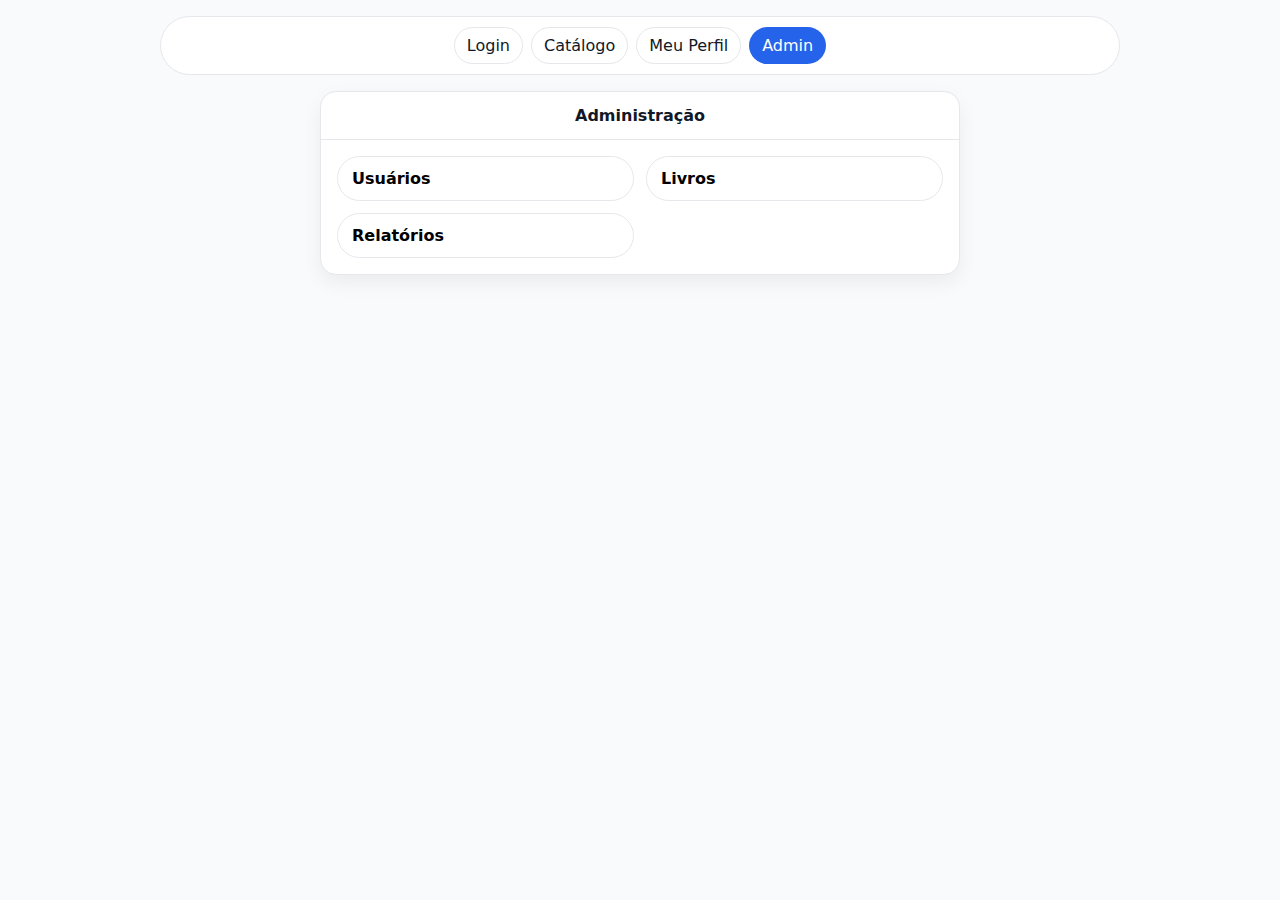
<file: admin/index.html>
<!doctype html>
<html lang="pt-BR">
<head>
  <meta charset="utf-8" />
  <meta name="viewport" content="width=device-width, initial-scale=1" />
  <title>Digiteca — Admin</title>
  <link rel="stylesheet" href="../shared/common.css" />
  <link rel="stylesheet" href="./styles.css" />
</head>
<body>
  <header class="app">
    <a href="../login/index.html" id="nav-login">Login</a>
    <a href="../catalogo/index.html" id="nav-catalogo">Catálogo</a>
    <a href="../perfil/index.html" id="nav-perfil">Meu Perfil</a>
    <a href="../admin/index.html" id="nav-admin">Admin</a>
  </header>
  <div class="container">
    
<section class="card">
  <div class="card__header">Administração</div>
  <div class="card__content">
    <div class="row">
      <a class="btn" href="./usuarios.html">Usuários</a>
      <a class="btn" href="./livros.html">Livros</a>
      <a class="btn" href="./relatorios.html">Relatórios</a>
    </div>
  </div>
</section>

  </div>
  <script src="../shared/common.js"></script>
  <script src="./script.js"></script>
  <script>
    setActive('nav-admin');
  </script>
</body>
</html>
</file>
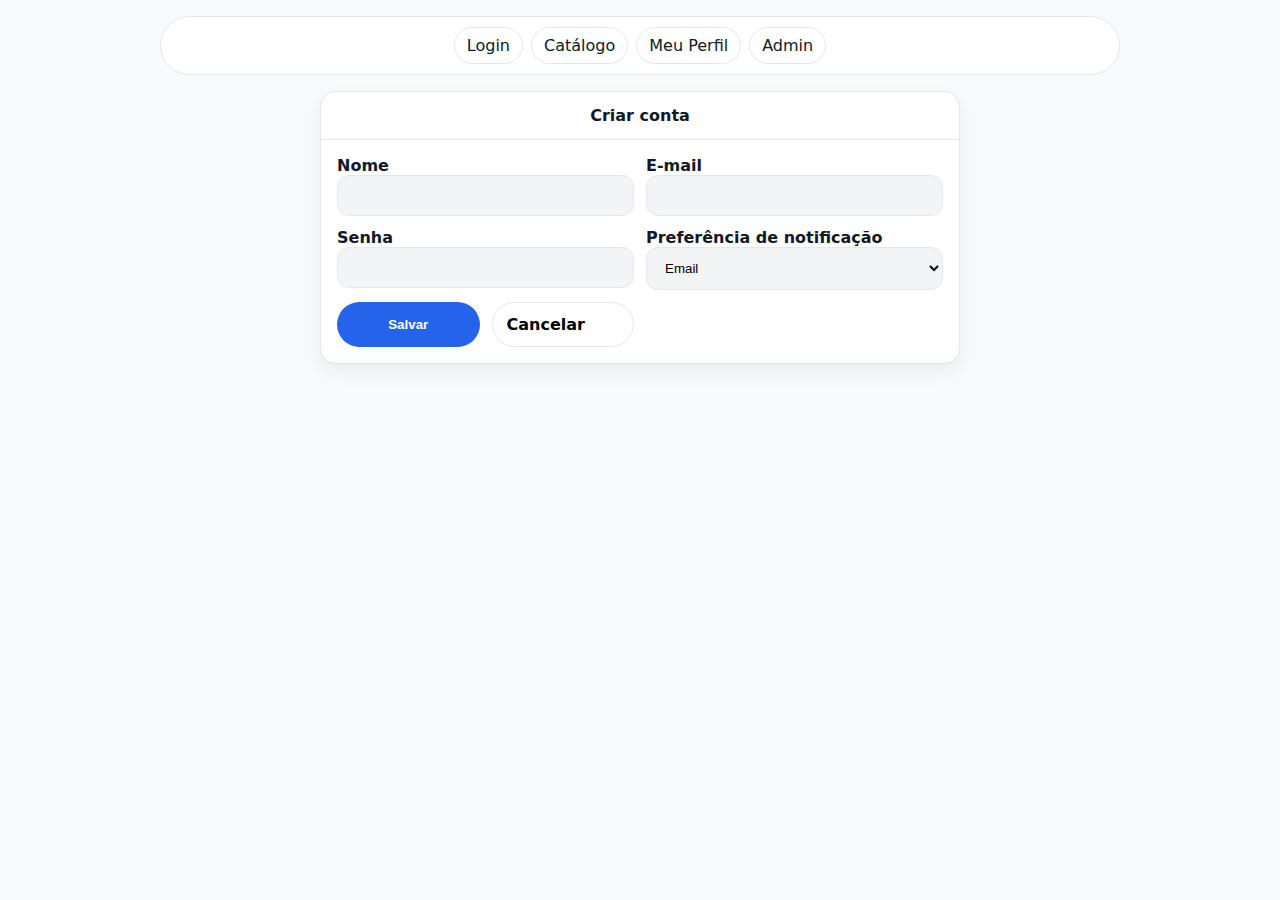
<file: cadastro/index.html>
<!doctype html>
<html lang="pt-BR">
<head>
  <meta charset="utf-8" />
  <meta name="viewport" content="width=device-width, initial-scale=1" />
  <title>Digiteca — Cadastro</title>
  <link rel="stylesheet" href="../shared/common.css" />
  <link rel="stylesheet" href="./styles.css" />
</head>
<body>
  <header class="app">
    <a href="../login/index.html" id="nav-login">Login</a>
    <a href="../catalogo/index.html" id="nav-catalogo">Catálogo</a>
    <a href="../perfil/index.html" id="nav-perfil">Meu Perfil</a>
    <a href="../admin/index.html" id="nav-admin">Admin</a>
  </header>
  <div class="container">
    
<section class="card">
  <div class="card__header">Criar conta</div>
  <div class="card__content row">
    <div><label for="cad-nome">Nome</label><input id="cad-nome" /></div>
    <div><label for="cad-email">E-mail</label><input id="cad-email" type="email" /></div>
    <div><label for="cad-senha">Senha</label><input id="cad-senha" type="password" /></div>
    <div>
      <label for="cad-notif">Preferência de notificação</label>
      <select id="cad-notif"><option>Email</option><option>App</option><option>SMS</option></select>
    </div>
    <div class="row">
      <button class="btn primary" id="btn-criar">Salvar</button>
      <a class="btn ghost" href="../login/index.html">Cancelar</a>
    </div>
    <div id="cad-msg" class="alert hidden"></div>
  </div>
</section>

  </div>
  <script src="../shared/common.js"></script>
  <script src="./script.js"></script>
  <script>
    setActive('nav-cadastro');
  </script>
</body>
</html>
</file>
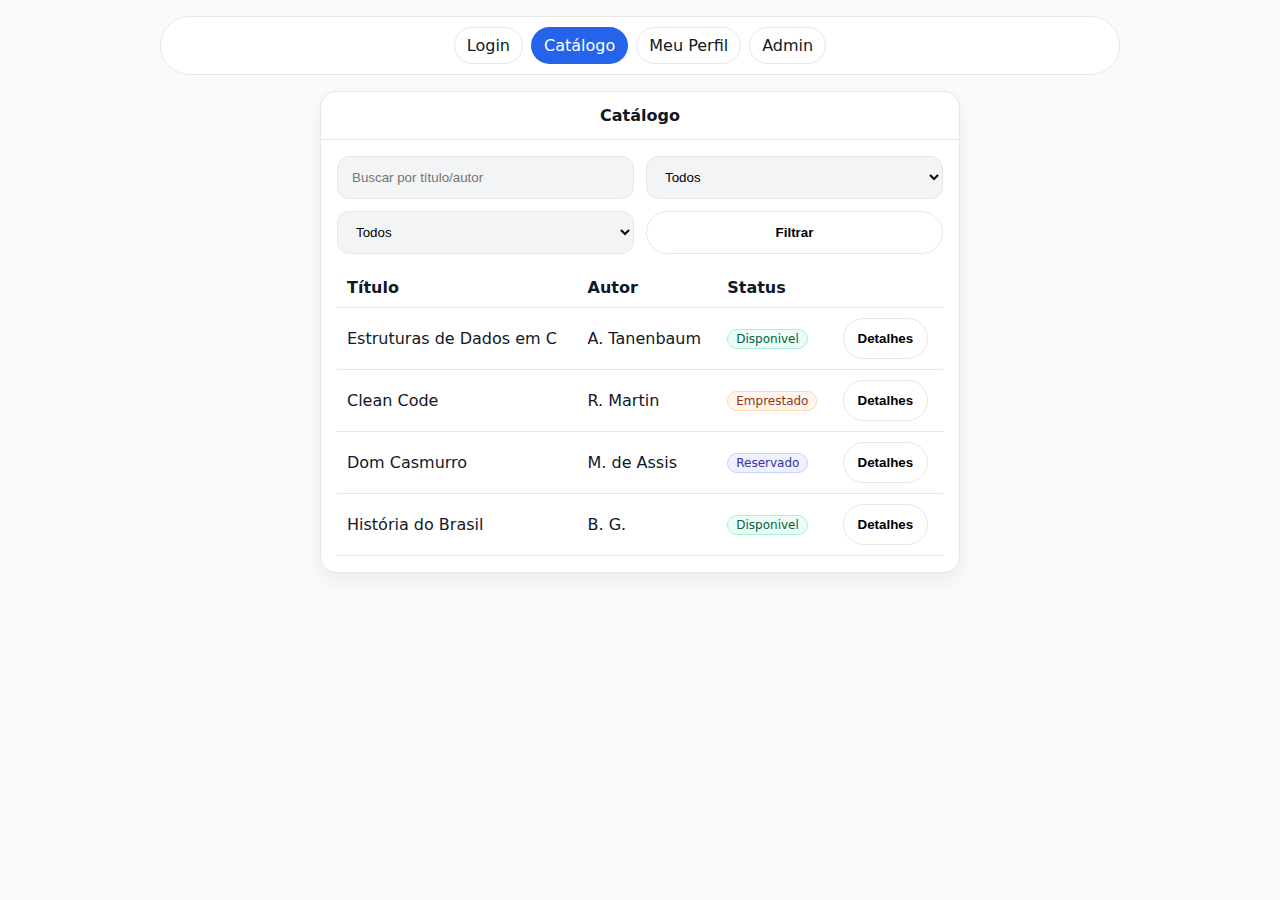
<file: catalogo/index.html>
<!doctype html>
<html lang="pt-BR">
<head>
  <meta charset="utf-8" />
  <meta name="viewport" content="width=device-width, initial-scale=1" />
  <title>Digiteca — Catálogo</title>
  <link rel="stylesheet" href="../shared/common.css" />
  <link rel="stylesheet" href="./styles.css" />
</head>
<body>
  <header class="app">
    <a href="../login/index.html" id="nav-login">Login</a>
    <a href="../catalogo/index.html" id="nav-catalogo">Catálogo</a>
    <a href="../perfil/index.html" id="nav-perfil">Meu Perfil</a>
    <a href="../admin/index.html" id="nav-admin">Admin</a>
  </header>
  <div class="container">
    
<section class="card">
  <div class="card__header">Catálogo</div>
  <div class="card__content">
    <div class="row">
      <input id="busca" placeholder="Buscar por título/autor" />
      <select id="filtro-status">
        <option value="todos">Todos</option>
        <option value="disponivel">Disponível</option>
        <option value="emprestado">Emprestado</option>
        <option value="reservado">Reservado</option>
      </select>
      <select id="filtro-cat"><option>Todos</option><option>Tecnologia</option><option>Literatura</option><option>História</option></select>
      <button class="btn" id="btn-filtrar">Filtrar</button>
    </div>
    <table class="table" aria-label="Lista de livros">
      <thead><tr><th>Título</th><th>Autor</th><th>Status</th><th></th></tr></thead>
      <tbody id="tbody"></tbody>
    </table>
  </div>
</section>

  </div>
  <script src="../shared/common.js"></script>
  <script src="./script.js"></script>
  <script>
    setActive('nav-catalogo');
  </script>
</body>
</html>
</file>
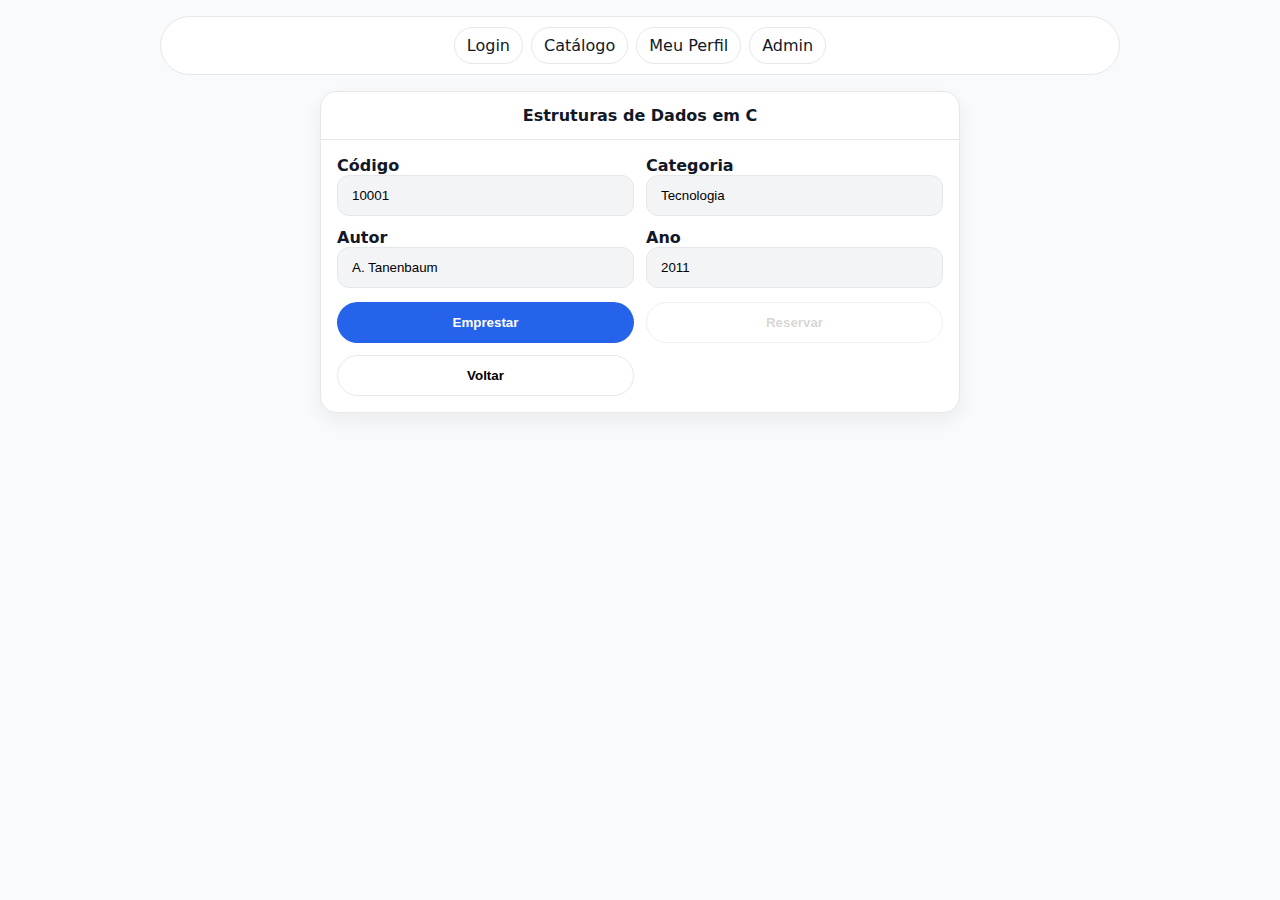
<file: detalhe/index.html>
<!doctype html>
<html lang="pt-BR">
<head>
  <meta charset="utf-8" />
  <meta name="viewport" content="width=device-width, initial-scale=1" />
  <title>Digiteca — Detalhe do Livro</title>
  <link rel="stylesheet" href="../shared/common.css" />
  <link rel="stylesheet" href="./styles.css" />
</head>
<body>
  <header class="app">
    <a href="../login/index.html" id="nav-login">Login</a>
    <a href="../catalogo/index.html" id="nav-catalogo">Catálogo</a>
    <a href="../perfil/index.html" id="nav-perfil">Meu Perfil</a>
    <a href="../admin/index.html" id="nav-admin">Admin</a>
  </header>
  <div class="container">
    
<section class="card">
  <div class="card__header" id="hdr">Detalhe do Livro</div>
  <div class="card__content">
    <div class="row">
      <div><label>Código</label><input id="det-cod" readonly></div>
      <div><label>Categoria</label><input id="det-cat" readonly></div>
      <div><label>Autor</label><input id="det-autor" readonly></div>
      <div><label>Ano</label><input id="det-ano" readonly></div>
    </div>
    <div class="row">
      <button class="btn primary" id="btn-emprestar">Emprestar</button>
      <button class="btn" id="btn-reservar">Reservar</button>
      <button class="btn ghost" onclick="history.back()">Voltar</button>
    </div>
    <div id="msg" class="alert hidden"></div>
  </div>
</section>

  </div>
  <script src="../shared/common.js"></script>
  <script src="./script.js"></script>
  <script>
    setActive('nav-detalhe');
  </script>
</body>
</html>
</file>
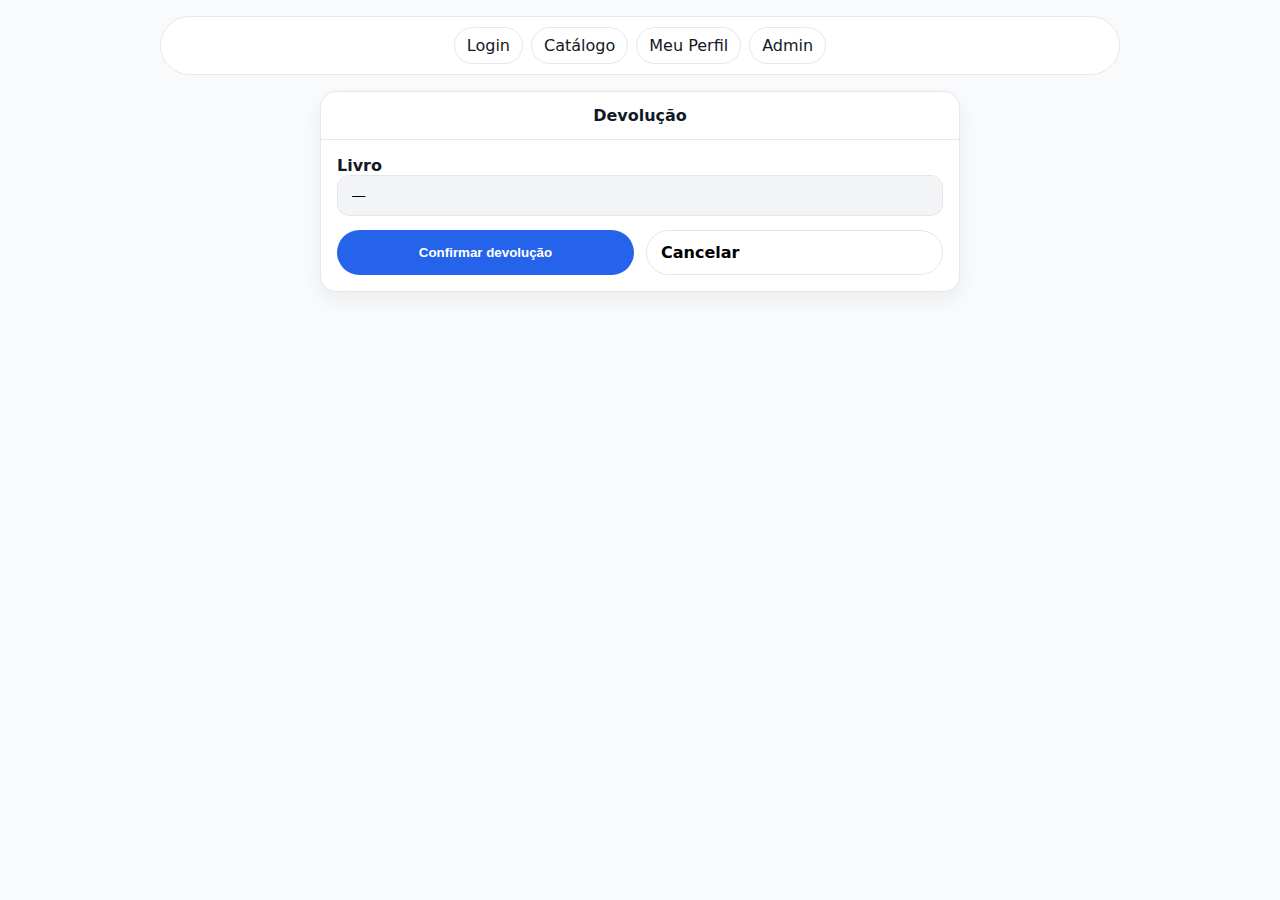
<file: devolucao/index.html>
<!doctype html>
<html lang="pt-BR">
<head>
  <meta charset="utf-8" />
  <meta name="viewport" content="width=device-width, initial-scale=1" />
  <title>Digiteca — Devolução</title>
  <link rel="stylesheet" href="../shared/common.css" />
  <link rel="stylesheet" href="./styles.css" />
</head>
<body>
  <header class="app">
    <a href="../login/index.html" id="nav-login">Login</a>
    <a href="../catalogo/index.html" id="nav-catalogo">Catálogo</a>
    <a href="../perfil/index.html" id="nav-perfil">Meu Perfil</a>
    <a href="../admin/index.html" id="nav-admin">Admin</a>
  </header>
  <div class="container">
    
<section class="card">
  <div class="card__header">Devolução</div>
  <div class="card__content">
    <div><label>Livro</label><input id="dev-livro" readonly></div>
    <div class="row">
      <button class="btn primary" id="dev-confirmar">Confirmar devolução</button>
      <a class="btn ghost" href="../perfil/index.html">Cancelar</a>
    </div>
    <div id="dev-msg" class="alert hidden"></div>
  </div>
</section>

  </div>
  <script src="../shared/common.js"></script>
  <script src="./script.js"></script>
  <script>
    setActive('nav-devolucao');
  </script>
</body>
</html>
</file>
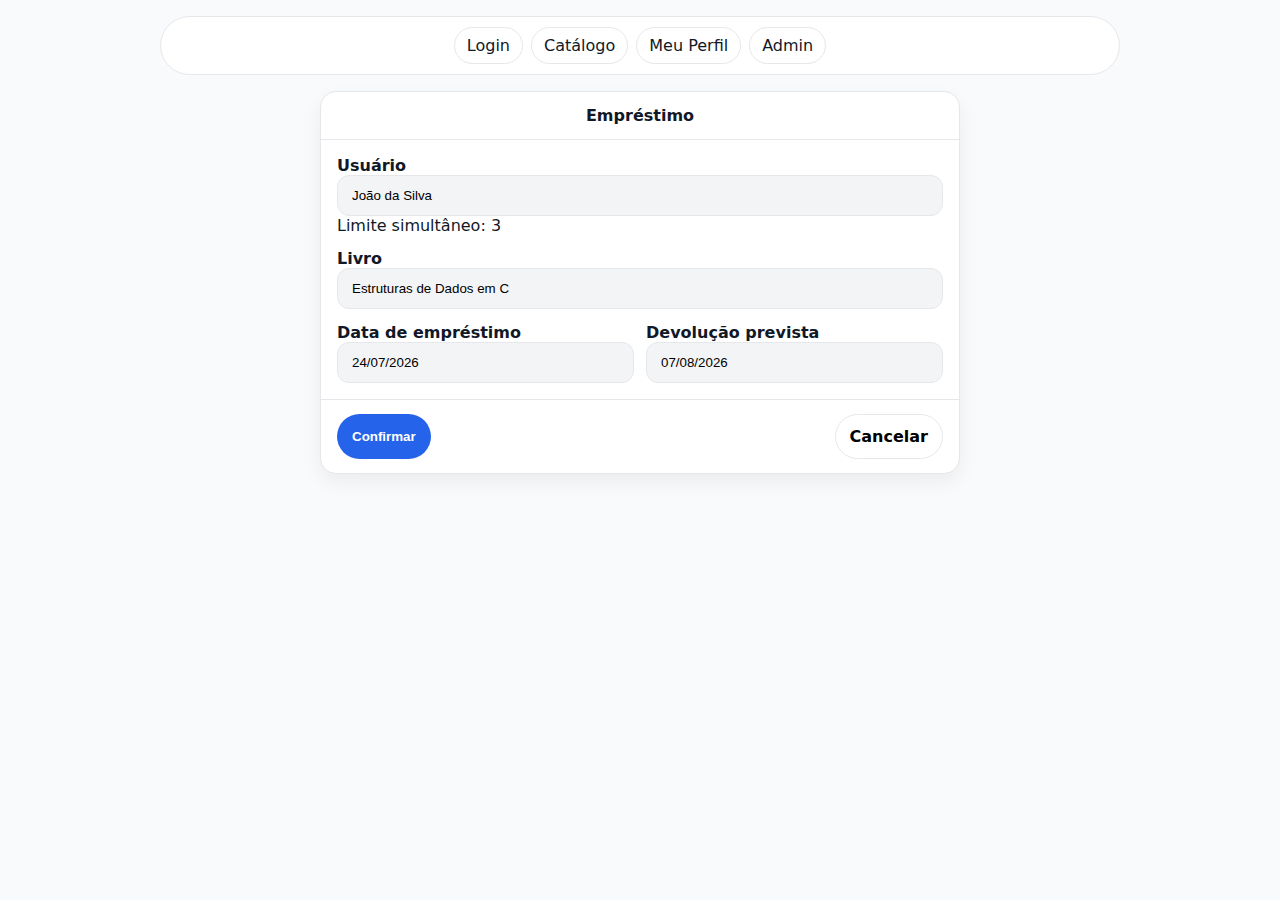
<file: emprestimo/index.html>
<!doctype html>
<html lang="pt-BR">
<head>
  <meta charset="utf-8" />
  <meta name="viewport" content="width=device-width, initial-scale=1" />
  <title>Digiteca — Empréstimo</title>
  <link rel="stylesheet" href="../shared/common.css" />
  <link rel="stylesheet" href="./styles.css" />
</head>
<body>
  <header class="app">
    <a href="../login/index.html" id="nav-login">Login</a>
    <a href="../catalogo/index.html" id="nav-catalogo">Catálogo</a>
    <a href="../perfil/index.html" id="nav-perfil">Meu Perfil</a>
    <a href="../admin/index.html" id="nav-admin">Admin</a>
  </header>
  <div class="container">
    
<section class="card">
  <div class="card__header">Empréstimo</div>
  <div class="card__content">
    <div><label>Usuário</label><input id="emp-usuario" readonly><div class="muted">Limite simultâneo: <span id="emp-limite"></span></div></div>
    <div><label>Livro</label><input id="emp-livro" readonly></div>
    <div class="row">
      <div><label>Data de empréstimo</label><input id="emp-data" readonly></div>
      <div><label>Devolução prevista</label><input id="emp-prev" readonly></div>
    </div>
  </div>
  <div class="card__footer">
    <button class="btn primary" id="emp-confirmar">Confirmar</button>
    <a class="btn ghost" href="../detalhe/index.html">Cancelar</a>
  </div>
  <div id="emp-alert" class="alert danger hidden" role="alert">Limite atingido. Empréstimo bloqueado.</div>
</section>

  </div>
  <script src="../shared/common.js"></script>
  <script src="./script.js"></script>
  <script>
    setActive('nav-emprestimo');
  </script>
</body>
</html>
</file>
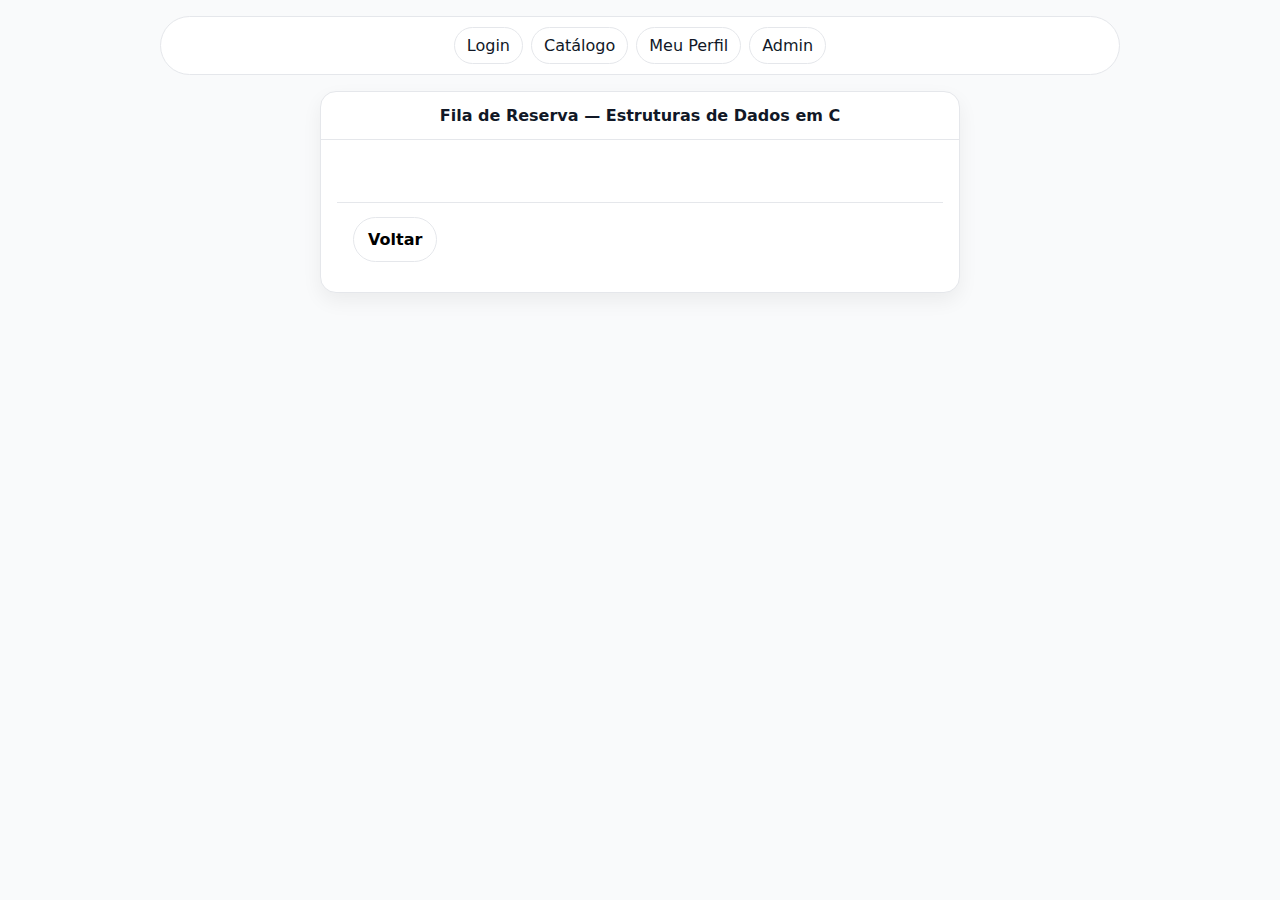
<file: fila/index.html>
<!doctype html>
<html lang="pt-BR">
<head>
  <meta charset="utf-8" />
  <meta name="viewport" content="width=device-width, initial-scale=1" />
  <title>Digiteca — Fila de Reserva</title>
  <link rel="stylesheet" href="../shared/common.css" />
  <link rel="stylesheet" href="./styles.css" />
</head>
<body>
  <header class="app">
    <a href="../login/index.html" id="nav-login">Login</a>
    <a href="../catalogo/index.html" id="nav-catalogo">Catálogo</a>
    <a href="../perfil/index.html" id="nav-perfil">Meu Perfil</a>
    <a href="../admin/index.html" id="nav-admin">Admin</a>
  </header>
  <div class="container">
    
<section class="card">
  <div class="card__header" id="title">Fila de Reserva</div>
  <div class="card__content">
    <ol id="lista"></ol>
    <div class="card__footer"><a class="btn ghost" href="../detalhe/index.html">Voltar</a></div>
  </div>
</section>

  </div>
  <script src="../shared/common.js"></script>
  <script src="./script.js"></script>
  <script>
    setActive('nav-fila');
  </script>
</body>
</html>
</file>
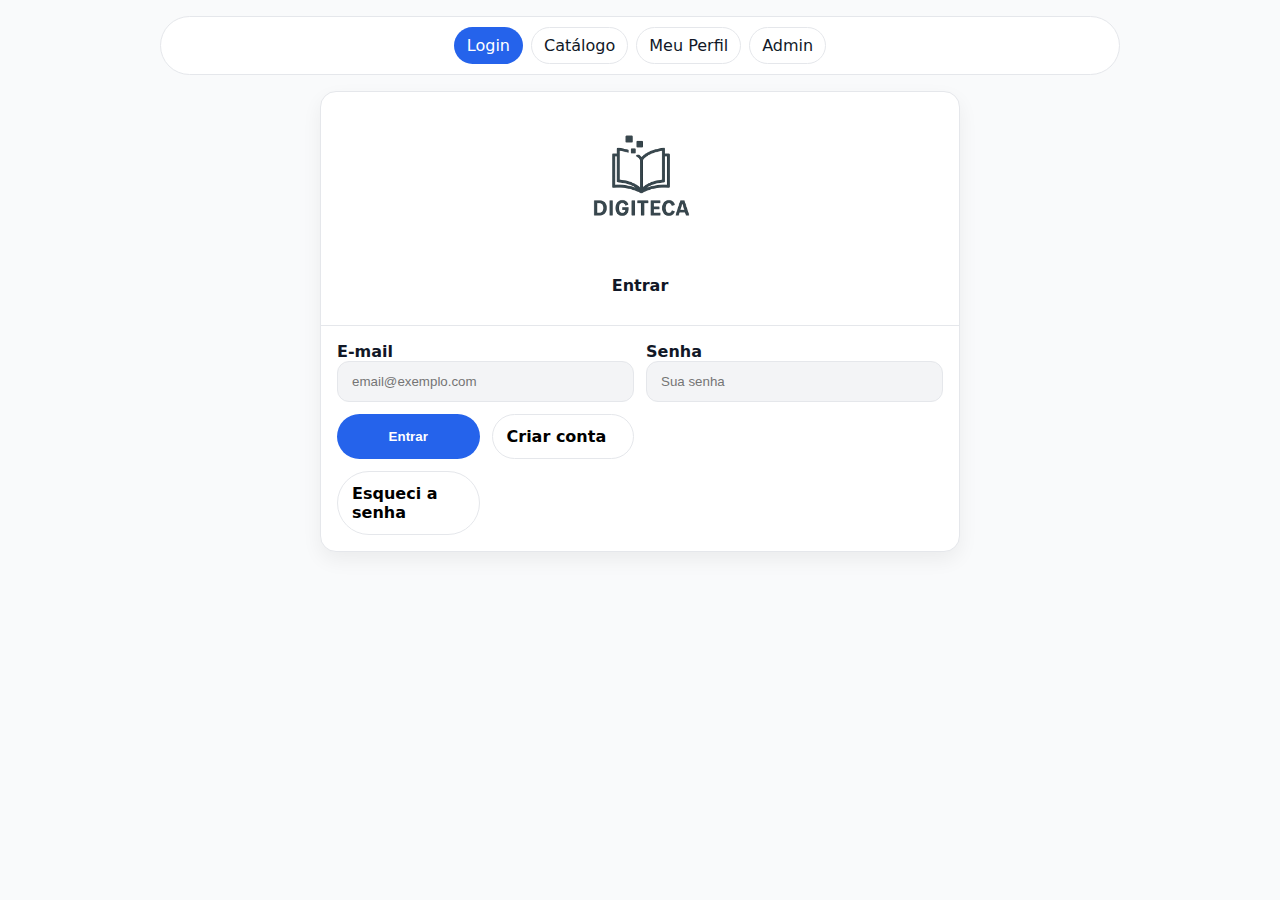
<file: login/index.html>
<!doctype html>
<html lang="pt-BR">
<head>
  <meta charset="utf-8" />
  <meta name="viewport" content="width=device-width, initial-scale=1" />
  <title>Digiteca — Login</title>
  <link rel="stylesheet" href="../shared/common.css" />
  <link rel="stylesheet" href="./styles.css" />
</head>
<body>
  <header class="app">
    <a href="../login/index.html" id="nav-login">Login</a>
    <a href="../catalogo/index.html" id="nav-catalogo">Catálogo</a>
    <a href="../perfil/index.html" id="nav-perfil">Meu Perfil</a>
    <a href="../admin/index.html" id="nav-admin">Admin</a>
  </header>
  <div class="container">
    
<section class="card">
  <div class="card__header">
    <img src="../shared/digiteca.png.png" alt="Logo Digiteca" width="150px" height="150px">
    <p>
      Entrar
    </p>
  </div>
  <div class="card__content row">
    <div>
      <label for="login-email">E-mail</label>
      <input id="login-email" type="email" placeholder="email@exemplo.com" />
    </div>
    <div>
      <label for="login-senha">Senha</label>
      <input id="login-senha" type="password" placeholder="Sua senha" />
    </div>
    <div class="row">
      <button class="btn primary" id="btn-entrar">Entrar</button>
      <a class="btn ghost" href="../cadastro/index.html">Criar conta</a>
      <a class="btn ghost" href="../reset/index.html">Esqueci a senha</a>
    </div>
    <div id="login-msg" class="alert hidden"></div>
  </div>
</section>

  </div>
  <script src="../shared/common.js"></script>
  <script src="./script.js"></script>
  <script>
    setActive('nav-login');
  </script>
</body>
</html>
</file>
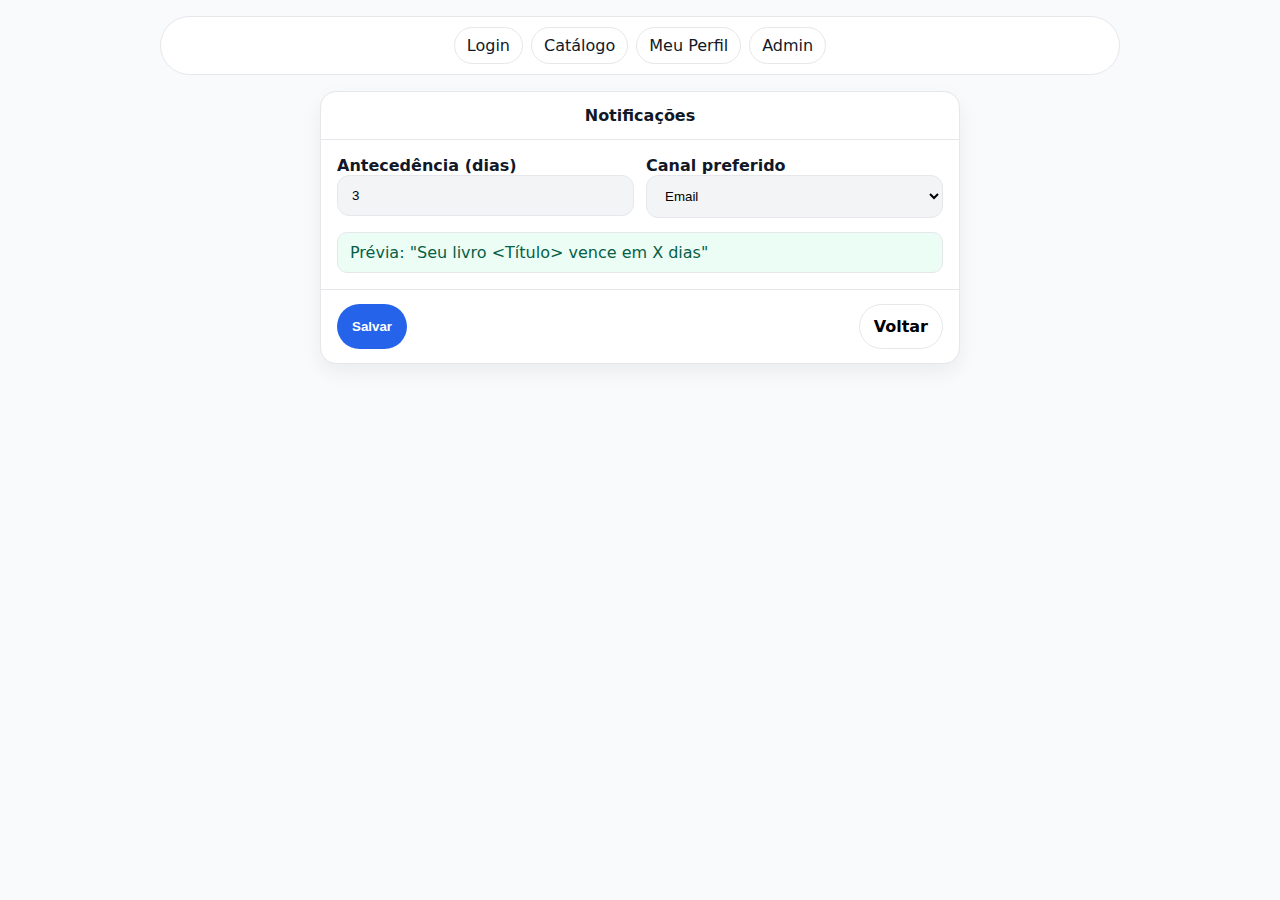
<file: notif/index.html>
<!doctype html>
<html lang="pt-BR">
<head>
  <meta charset="utf-8" />
  <meta name="viewport" content="width=device-width, initial-scale=1" />
  <title>Digiteca — Notificações</title>
  <link rel="stylesheet" href="../shared/common.css" />
  <link rel="stylesheet" href="./styles.css" />
</head>
<body>
  <header class="app">
    <a href="../login/index.html" id="nav-login">Login</a>
    <a href="../catalogo/index.html" id="nav-catalogo">Catálogo</a>
    <a href="../perfil/index.html" id="nav-perfil">Meu Perfil</a>
    <a href="../admin/index.html" id="nav-admin">Admin</a>
  </header>
  <div class="container">
    
<section class="card">
  <div class="card__header">Notificações</div>
  <div class="card__content">
    <div class="row">
      <div><label>Antecedência (dias)</label><input id="n-dias" type="number" min="1" value="3"></div>
      <div>
        <label>Canal preferido</label>
        <select id="n-canal"><option>Email</option><option>App</option><option>SMS</option></select>
      </div>
    </div>
    <div class="alert ok">Prévia: "Seu livro &lt;Título&gt; vence em X dias"</div>
  </div>
  <div class="card__footer">
    <button class="btn primary" id="n-salvar">Salvar</button>
    <a class="btn ghost" href="../perfil/index.html">Voltar</a>
  </div>
</section>

  </div>
  <script src="../shared/common.js"></script>
  <script src="./script.js"></script>
  <script>
    setActive('nav-notif');
  </script>
</body>
</html>
</file>
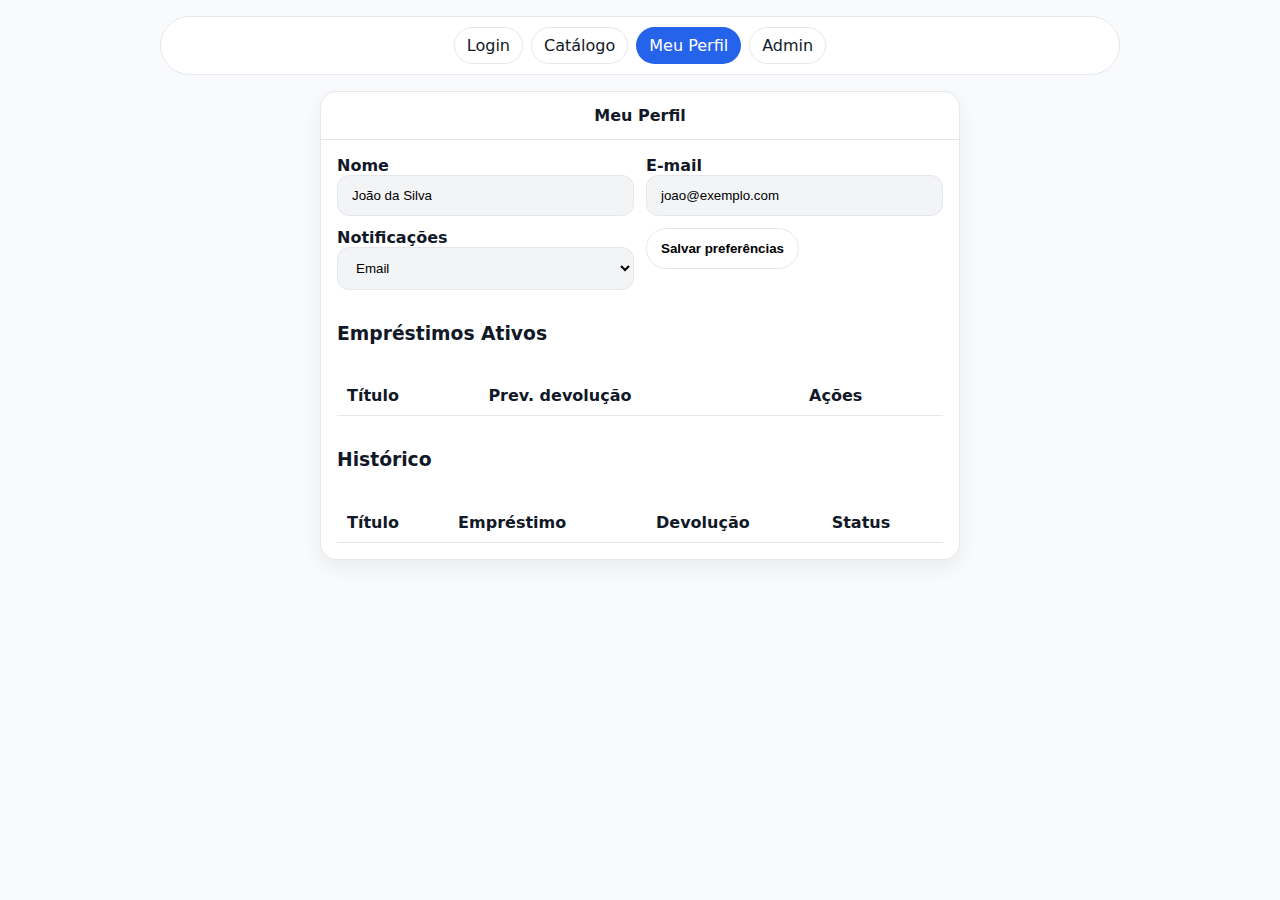
<file: perfil/index.html>
<!doctype html>
<html lang="pt-BR">
<head>
  <meta charset="utf-8" />
  <meta name="viewport" content="width=device-width, initial-scale=1" />
  <title>Digiteca — Perfil</title>
  <link rel="stylesheet" href="../shared/common.css" />
  <link rel="stylesheet" href="./styles.css" />
</head>
<body>
  <header class="app">
    <a href="../login/index.html" id="nav-login">Login</a>
    <a href="../catalogo/index.html" id="nav-catalogo">Catálogo</a>
    <a href="../perfil/index.html" id="nav-perfil">Meu Perfil</a>
    <a href="../admin/index.html" id="nav-admin">Admin</a>
  </header>
  <div class="container">
    
<section class="card">
  <div class="card__header">Meu Perfil</div>
  <div class="card__content">
    <div class="row">
      <div><label>Nome</label><input id="p-nome" readonly></div>
      <div><label>E-mail</label><input id="p-email" readonly></div>
      <div>
        <label>Notificações</label>
        <select id="p-notif"><option>Email</option><option>App</option><option>SMS</option></select>
      </div>
      <div><button class="btn" id="p-salvar">Salvar preferências</button></div>
    </div>
    <h3>Empréstimos Ativos</h3>
    <table class="table"><thead><tr><th>Título</th><th>Prev. devolução</th><th>Ações</th></tr></thead><tbody id="tb-ativos"></tbody></table>
    <h3>Histórico</h3>
    <table class="table"><thead><tr><th>Título</th><th>Empréstimo</th><th>Devolução</th><th>Status</th></tr></thead><tbody id="tb-hist"></tbody></table>
  </div>
</section>

  </div>
  <script src="../shared/common.js"></script>
  <script src="./script.js"></script>
  <script>
    setActive('nav-perfil');
  </script>
</body>
</html>
</file>
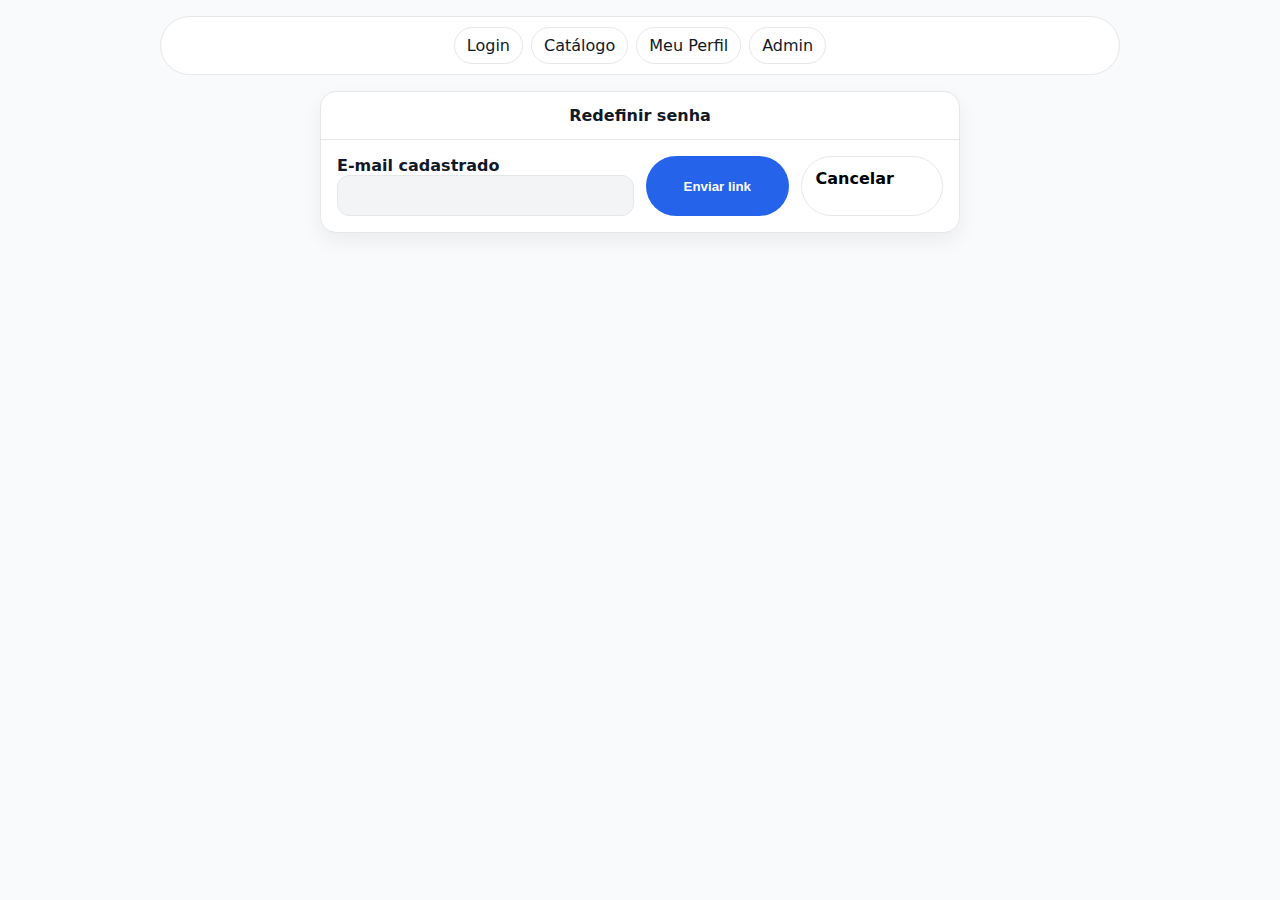
<file: reset/index.html>
<!doctype html>
<html lang="pt-BR">
<head>
  <meta charset="utf-8" />
  <meta name="viewport" content="width=device-width, initial-scale=1" />
  <title>Digiteca — Redefinir senha</title>
  <link rel="stylesheet" href="../shared/common.css" />
  <link rel="stylesheet" href="./styles.css" />
</head>
<body>
  <header class="app">
    <a href="../login/index.html" id="nav-login">Login</a>
    <a href="../catalogo/index.html" id="nav-catalogo">Catálogo</a>
    <a href="../perfil/index.html" id="nav-perfil">Meu Perfil</a>
    <a href="../admin/index.html" id="nav-admin">Admin</a>
  </header>
  <div class="container">
    
<section class="card">
  <div class="card__header">Redefinir senha</div>
  <div class="card__content row">
    <div><label for="reset-email">E-mail cadastrado</label><input id="reset-email" type="email" /></div>
    <div class="row">
      <button class="btn primary" id="btn-enviar">Enviar link</button>
      <a class="btn ghost" href="../login/index.html">Cancelar</a>
    </div>
    <div id="reset-msg" class="alert hidden"></div>
  </div>
</section>

  </div>
  <script src="../shared/common.js"></script>
  <script src="./script.js"></script>
  <script>
    setActive('nav-reset');
  </script>
</body>
</html>
</file>
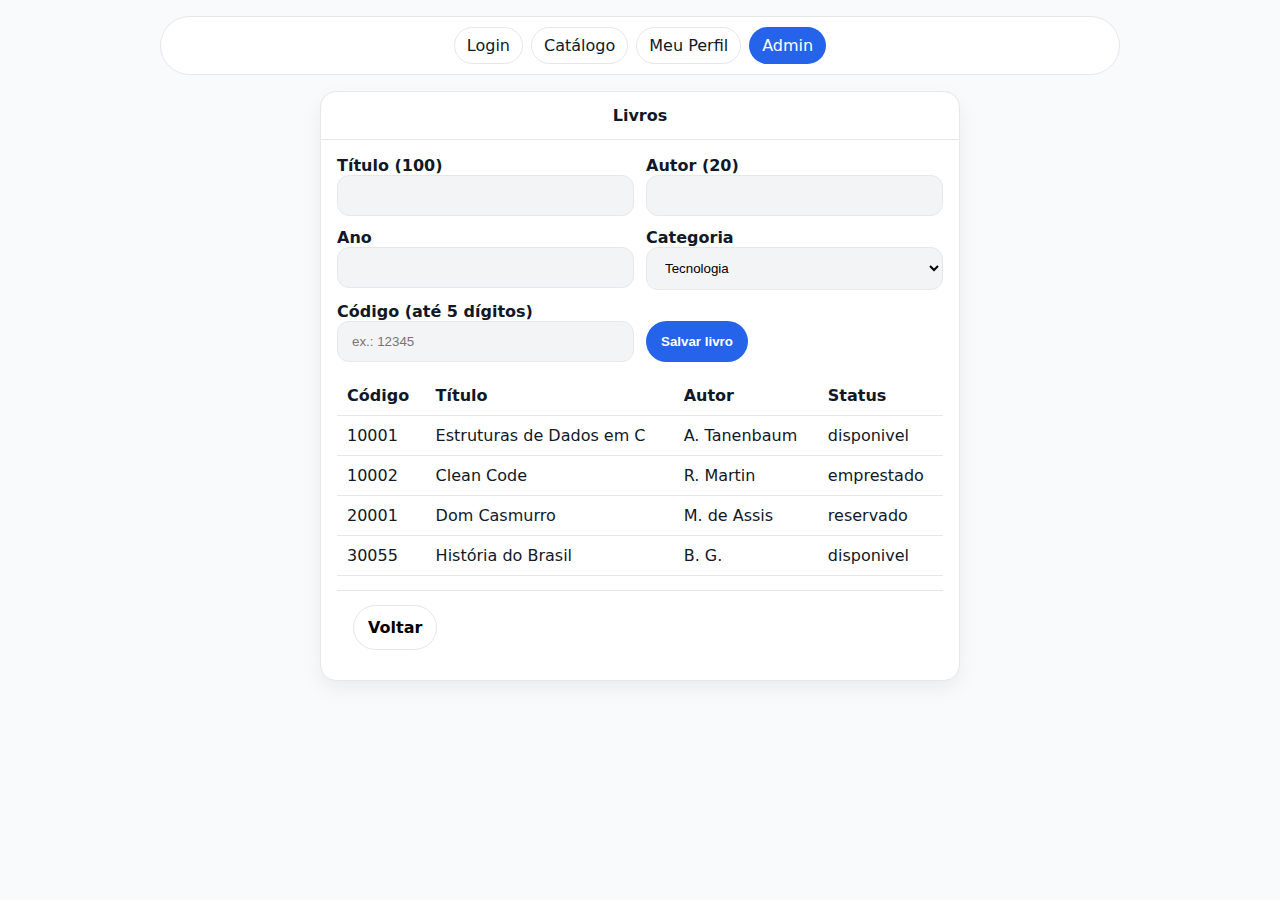
<file: admin/livros.html>
<!doctype html>
<html lang="pt-BR">
<head><meta charset="utf-8"/><meta name="viewport" content="width=device-width, initial-scale=1"/>
<title>Digiteca — Admin Livros</title>
<link rel="stylesheet" href="../shared/common.css"/><link rel="stylesheet" href="./styles.css"/></head>
<body>
<header class="app">
  <a href="../login/index.html" id="nav-login">Login</a>
  <a href="../catalogo/index.html" id="nav-catalogo">Catálogo</a>
  <a href="../perfil/index.html" id="nav-perfil">Meu Perfil</a>
  <a href="../admin/index.html" id="nav-admin" class="active">Admin</a>
</header>
<div class="container">
<section class="card">
  <div class="card__header">Livros</div>
  <div class="card__content">
    <div class="row">
      <div><label>Título (100)</label><input id="b-titulo" maxlength="100"></div>
      <div><label>Autor (20)</label><input id="b-autor" maxlength="20"></div>
      <div><label>Ano</label><input id="b-ano" type="number" min="1000" max="2100"></div>
      <div><label>Categoria</label><select id="b-cat"><option>Tecnologia</option><option>Literatura</option><option>História</option></select></div>
      <div><label>Código (até 5 dígitos)</label><input id="b-cod" pattern="\d{1,5}" placeholder="ex.: 12345"></div>
      <div style="align-self:end"><button class="btn primary" id="b-salvar">Salvar livro</button></div>
    </div>
    <div id="b-msg" class="alert hidden"></div>
    <table class="table"><thead><tr><th>Código</th><th>Título</th><th>Autor</th><th>Status</th></tr></thead><tbody id="b-tbody"></tbody></table>
    <div class="card__footer"><a class="btn ghost" href="./index.html">Voltar</a></div>
  </div>
</section>
</div>
<script src="../shared/common.js"></script>
<script>
const s = Store.get();
function render(){ const tb=document.getElementById('b-tbody'); tb.innerHTML=''; s.livros.forEach(l=>{const tr=document.createElement('tr'); tr.innerHTML=`<td>${l.cod}</td><td>${l.titulo}</td><td>${l.autor}</td><td>${l.status}</td>`; tb.appendChild(tr);});}
render();
document.getElementById('b-salvar').addEventListener('click', ()=>{
  const t=document.getElementById('b-titulo').value.trim();
  const a=document.getElementById('b-autor').value.trim();
  const ano=parseInt(document.getElementById('b-ano').value,10);
  const cat=document.getElementById('b-cat').value;
  const cod=document.getElementById('b-cod').value.trim();
  const msg=document.getElementById('b-msg');
  if(!t||!a||!ano||!cat||!cod){ msg.className='alert danger'; msg.textContent='Preencha todos os campos.'; return; }
  if(a.length>20){ msg.className='alert danger'; msg.textContent='Autor deve ter até 20 caracteres.'; return; }
  if(t.length>100){ msg.className='alert danger'; msg.textContent='Título deve ter até 100 caracteres.'; return; }
  if(!/^\d{1,5}$/.test(cod)){ msg.className='alert danger'; msg.textContent='Código deve ter até 5 dígitos.'; return; }
  s.livros.push({id:Date.now(), titulo:t, autor:a, ano, cat, cod, status:'disponivel', fila:[]});
  Store.set(s);
  msg.className='alert ok'; msg.textContent='Livro cadastrado!';
  render();
});
</script>
</body></html>
</file>
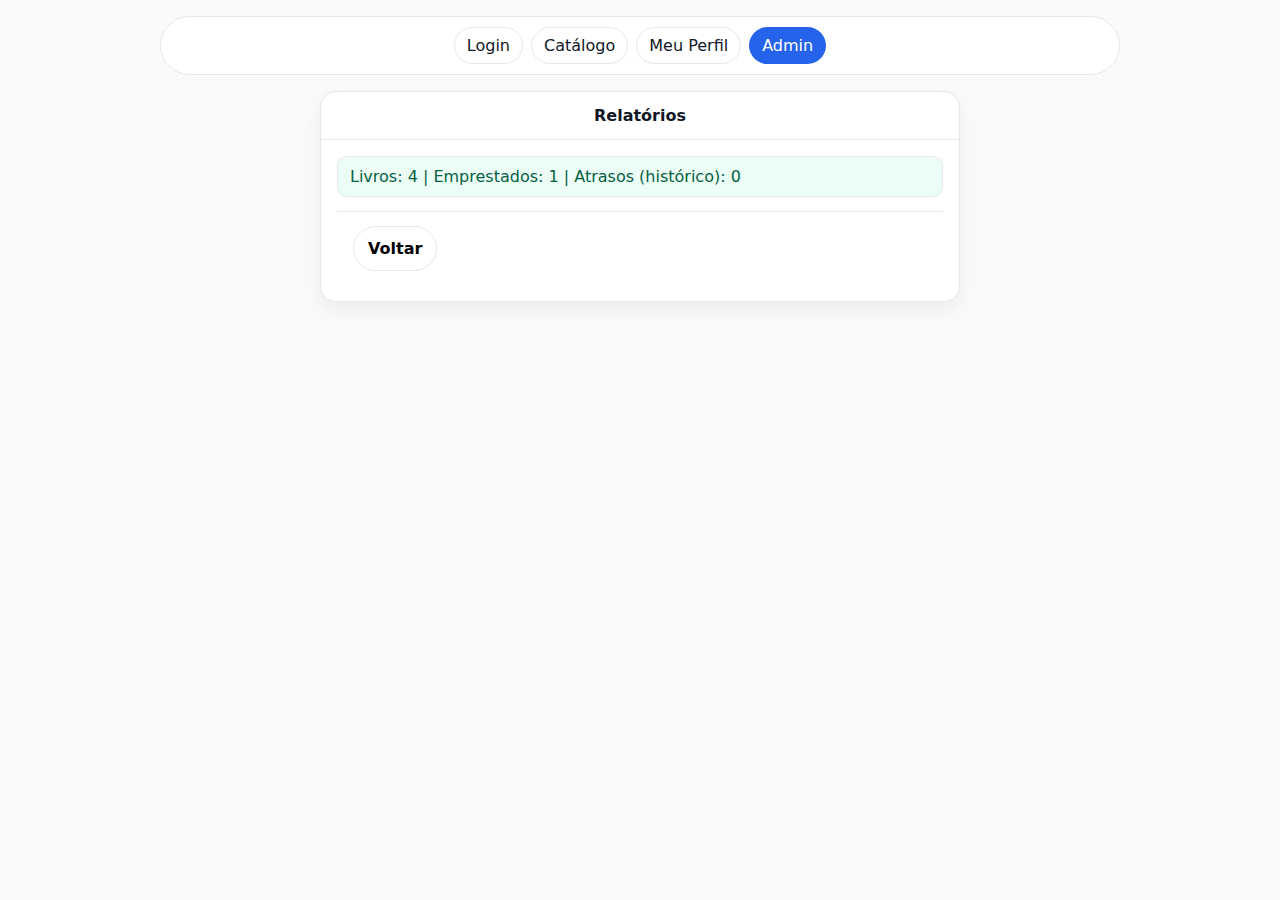
<file: admin/relatorios.html>
<!doctype html>
<html lang="pt-BR">
<head><meta charset="utf-8"/><meta name="viewport" content="width=device-width, initial-scale=1"/>
<title>Digiteca — Admin Relatórios</title>
<link rel="stylesheet" href="../shared/common.css"/><link rel="stylesheet" href="./styles.css"/></head>
<body>
<header class="app">
  <a href="../login/index.html" id="nav-login">Login</a>
  <a href="../catalogo/index.html" id="nav-catalogo">Catálogo</a>
  <a href="../perfil/index.html" id="nav-perfil">Meu Perfil</a>
  <a href="../admin/index.html" id="nav-admin" class="active">Admin</a>
</header>
<div class="container">
<section class="card">
  <div class="card__header">Relatórios</div>
  <div class="card__content">
    <div class="alert ok" id="sum">Resumo</div>
    <div class="card__footer"><a class="btn ghost" href="./index.html">Voltar</a></div>
  </div>
</section>
</div>
<script src="../shared/common.js"></script>
<script>
const s = Store.get();
const total = s.livros.length;
const emprestados = s.livros.filter(l=>l.status==='emprestado').length;
const atrasos = (s.historico||[]).filter(h=>h.atraso).length;
document.getElementById('sum').textContent = `Livros: ${total} | Emprestados: ${emprestados} | Atrasos (histórico): ${atrasos}`;
</script>
</body></html>
</file>
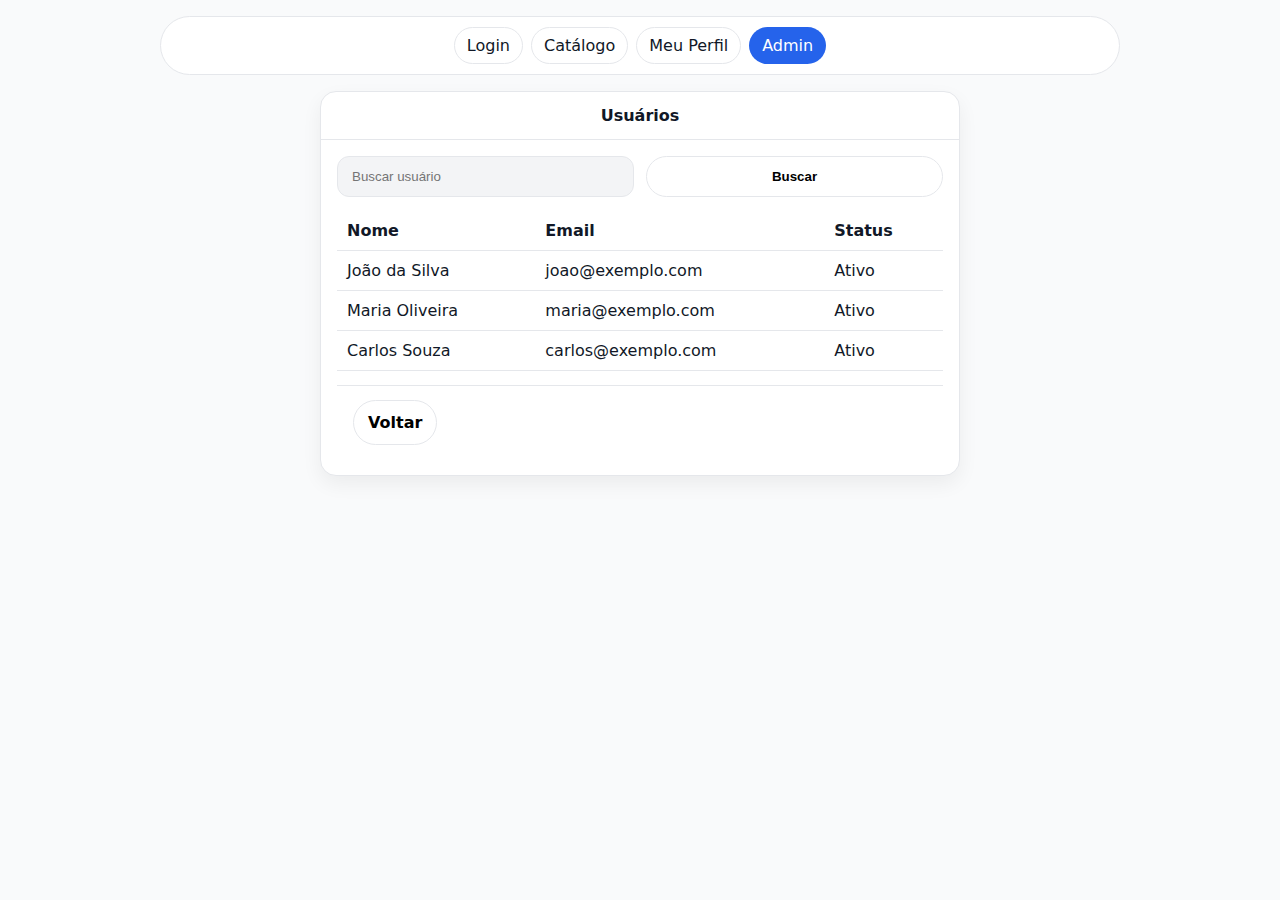
<file: admin/usuarios.html>
<!doctype html>
<html lang="pt-BR">
<head><meta charset="utf-8"/><meta name="viewport" content="width=device-width, initial-scale=1"/>
<title>Digiteca — Admin Usuários</title>
<link rel="stylesheet" href="../shared/common.css"/><link rel="stylesheet" href="./styles.css"/></head>
<body>
<header class="app">
  <a href="../login/index.html" id="nav-login">Login</a>
  <a href="../catalogo/index.html" id="nav-catalogo">Catálogo</a>
  <a href="../perfil/index.html" id="nav-perfil">Meu Perfil</a>
  <a href="../admin/index.html" id="nav-admin" class="active">Admin</a>
</header>
<div class="container">
<section class="card">
  <div class="card__header">Usuários</div>
  <div class="card__content">
    <div class="row"><input id="u-busca" placeholder="Buscar usuário"><button class="btn" id="u-btn-buscar">Buscar</button></div>
    <table class="table"><thead><tr><th>Nome</th><th>Email</th><th>Status</th></tr></thead><tbody id="u-tbody"></tbody></table>
    <div class="card__footer"><a class="btn ghost" href="./index.html">Voltar</a></div>
  </div>
</section>
</div>
<script src="../shared/common.js"></script>
<script>
const s = Store.get();
const tbody = document.getElementById('u-tbody');
function render(term=''){
  tbody.innerHTML='';
  s.users.filter(u=>!term || u.nome.toLowerCase().includes(term.toLowerCase())).forEach(u=>{
    const tr = document.createElement('tr');
    tr.innerHTML = `<td>${u.nome}</td><td>${u.email}</td><td>${u.status}</td>`;
    tbody.appendChild(tr);
  });
}
render();
document.getElementById('u-btn-buscar').addEventListener('click', ()=>{
  render(document.getElementById('u-busca').value);
});
</script>
</body></html>
</file>
<file: shared/common.css>
:root{
  --bg:#f9fafb;--card:#fff;--text:#111827;--muted:#6b7280;--outline:#e5e7eb;
  --primary:#2563eb;--danger:#b91c1c;--danger-bg:#fef2f2;--radius:16px;
  --shadow:0 8px 20px rgba(0,0,0,.06);--focus:#93c5fd
}
a {
  text-decoration: none;
  color: black
}
*{box-sizing:border-box}
html,body{height:100%}
body{margin:0;font-family:ui-sans-serif,system-ui,-apple-system,Segoe UI,Roboto,Ubuntu,Cantarell,Noto Sans,Helvetica Neue,Arial;background:var(--bg);color:var(--text);padding:16px}
header.app{position:sticky;top:0;background:var(--card);border:1px solid var(--outline);border-radius:999px;padding:10px 12px;display:flex;gap:8px;align-items:center;justify-content:center;margin:0 auto 16px;max-width:960px}
header.app a{padding:8px 12px;text-decoration:none;border:1px solid var(--outline);border-radius:999px;color:var(--text)}
header.app a.active{background:var(--primary);color:#fff;border-color:transparent}
.container{max-width:960px;margin:0 auto}
.card{background:var(--card);border:1px solid var(--outline);border-radius:var(--radius);box-shadow:var(--shadow);overflow:hidden;margin:0 auto;max-width:640px}
.card__header{padding:14px 16px;border-bottom:1px solid var(--outline);font-weight:700;text-align:center}
.card__content{padding:16px;display:grid;gap:14px}
.card__footer{padding:14px 16px;border-top:1px solid var(--outline);display:flex;gap:10px;justify-content:space-between;flex-wrap:wrap}
label{font-weight:600}
input,select,textarea{width:100%;padding:12px 14px;border:1px solid var(--outline);border-radius:12px;background:#f3f4f6}
input:focus,select:focus,textarea:focus{outline:2px solid var(--focus);background:#fff}
.btn{appearance:none;border:1px solid var(--outline);background:#fff;border-radius:999px;padding:12px 14px;font-weight:700;cursor:pointer}
.btn.primary{background:var(--primary);color:#fff;border-color:transparent}
.btn.ghost{background:#fff}
.btn:disabled{opacity:.6;cursor:not-allowed}
.table{width:100%;border-collapse:collapse}
.table th,.table td{border-bottom:1px solid var(--outline);padding:10px;text-align:left}
.badge{display:inline-block;padding:2px 8px;border-radius:999px;border:1px solid var(--outline);font-size:12px}
.status-disponivel{background:#ecfdf5;color:#065f46;border-color:#a7f3d0}
.status-emprestado{background:#fff7ed;color:#9a3412;border-color:#fed7aa}
.status-reservado{background:#eef2ff;color:#3730a3;border-color:#c7d2fe}
.alert{padding:10px 12px;border:1px solid var(--outline);border-radius:10px}
.alert.danger{background:var(--danger-bg);color:var(--danger)}
.alert.ok{background:#ecfdf5;color:#065f46}
.hidden{display:none!important}
/* mobile-first */
.row{display:grid;grid-template-columns:1fr;gap:12px}
@media (min-width:640px){
  .row{grid-template-columns:1fr 1fr}
}
</file>
<file: admin/styles.css>
/* estilos específicos desta tela (opcional) */
</file>
<file: cadastro/styles.css>
/* estilos específicos desta tela (opcional) */
</file>
<file: catalogo/styles.css>
/* estilos específicos desta tela (opcional) */
</file>
<file: detalhe/styles.css>
/* estilos específicos desta tela (opcional) */
</file>
<file: devolucao/styles.css>
/* estilos específicos desta tela (opcional) */
</file>
<file: emprestimo/styles.css>
/* estilos específicos desta tela (opcional) */
</file>
<file: fila/styles.css>
/* estilos específicos desta tela (opcional) */
</file>
<file: login/styles.css>
/* estilos específicos desta tela (opcional) */
</file>
<file: notif/styles.css>
/* estilos específicos desta tela (opcional) */
</file>
<file: perfil/styles.css>
/* estilos específicos desta tela (opcional) */
</file>
<file: reset/styles.css>
/* estilos específicos desta tela (opcional) */
</file>
